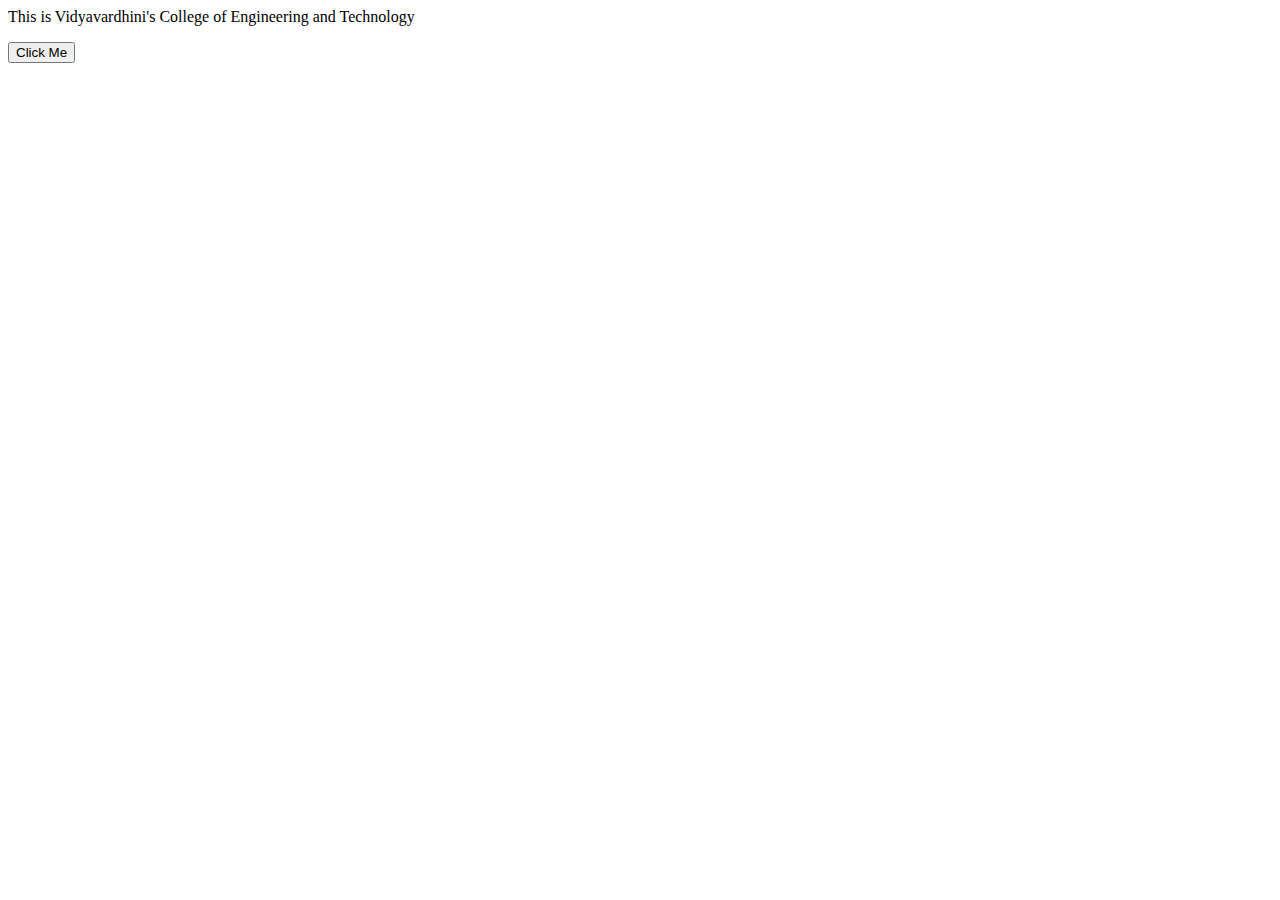
<file: HTMLProjects/IPlabSession5.html>
<html>
  <head>
    <title>Button</title>
  </head>
  <body>
    <p class="vcet">This is Vidyavardhini's College of Engineering and Technology</p>
    <button onclick="Click()">Click Me</button>
    <script>
      function Click(a=2,b=3) {
        document.write("Hello",a+b);
      }
    </script>
  </body>
</html>
</file>
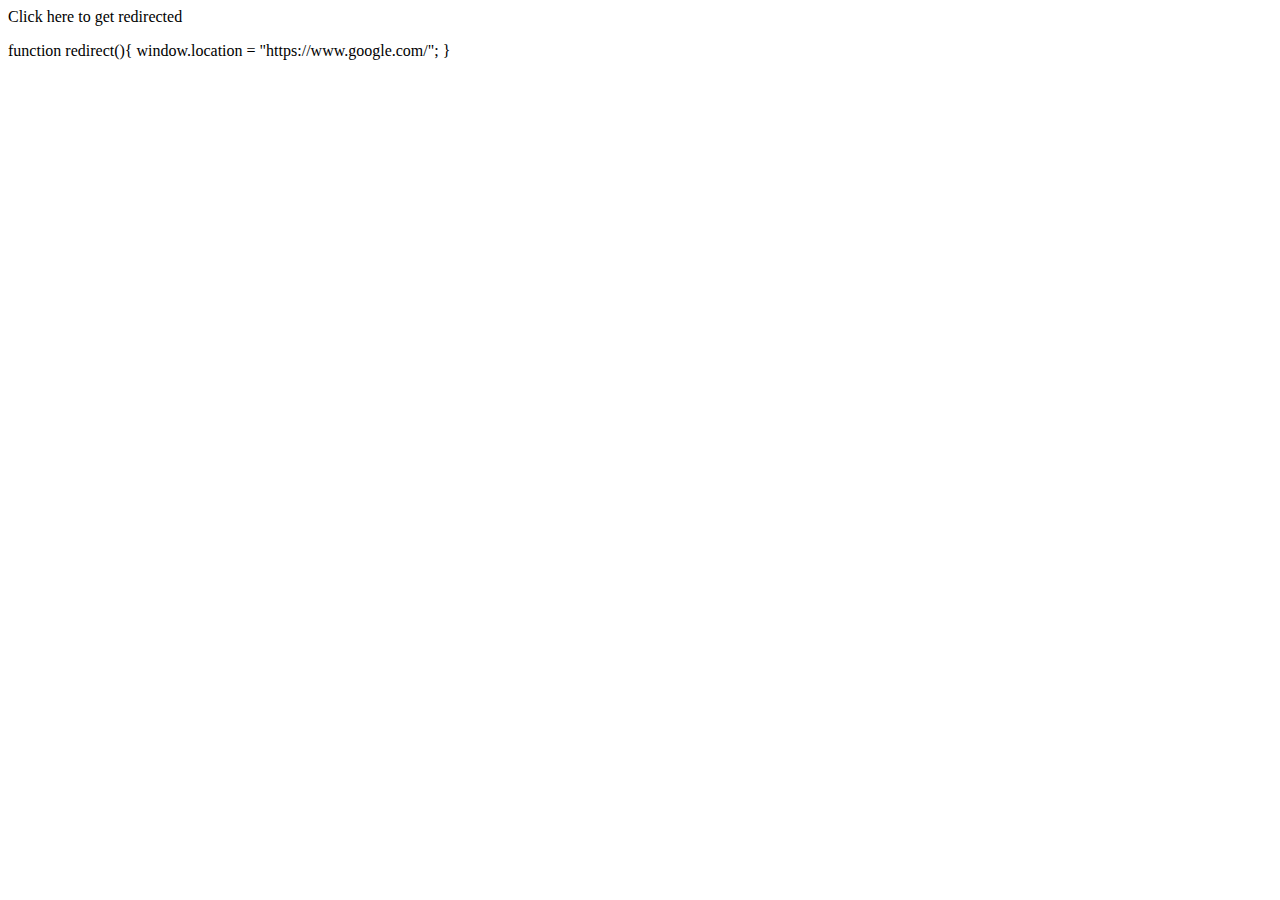
<file: HTMLProjects/IPlabSession6.html>
<!-- <html>
  <head>
    <title>Button</title>
  </head>
  <body">
    <p class="vcet" id="random">This is Vidyavardhini's College of Engineering and Technology</p>
    <div><button onclick="Click()"><p>This is our lec</p></button>
    <script>
      function Click() {
        myWindow = window.open("","",width=200,height=200)
        document.write("Hello");
      }
    </script>
    </div>
  </body>
</html> -->


<!-- <html>
  <head>
    <title>Button</title>
  </head>
  <body">
    <p class="vcet" id="random">This is Vidyavardhini's College of Engineering and Technology</p>
    <div><button onclick="Click()"><p id="Date"></p></button>
    <script>
      function Click() {
        document.getElementById("Date").innerHTML=Date();
      }
    </script>
    </div>
  </body>
</html> -->


<p onclick="redirect()">Click here to get redirected</p>
function redirect(){  
        window.location = "https://www.google.com/";  
        }
</file>
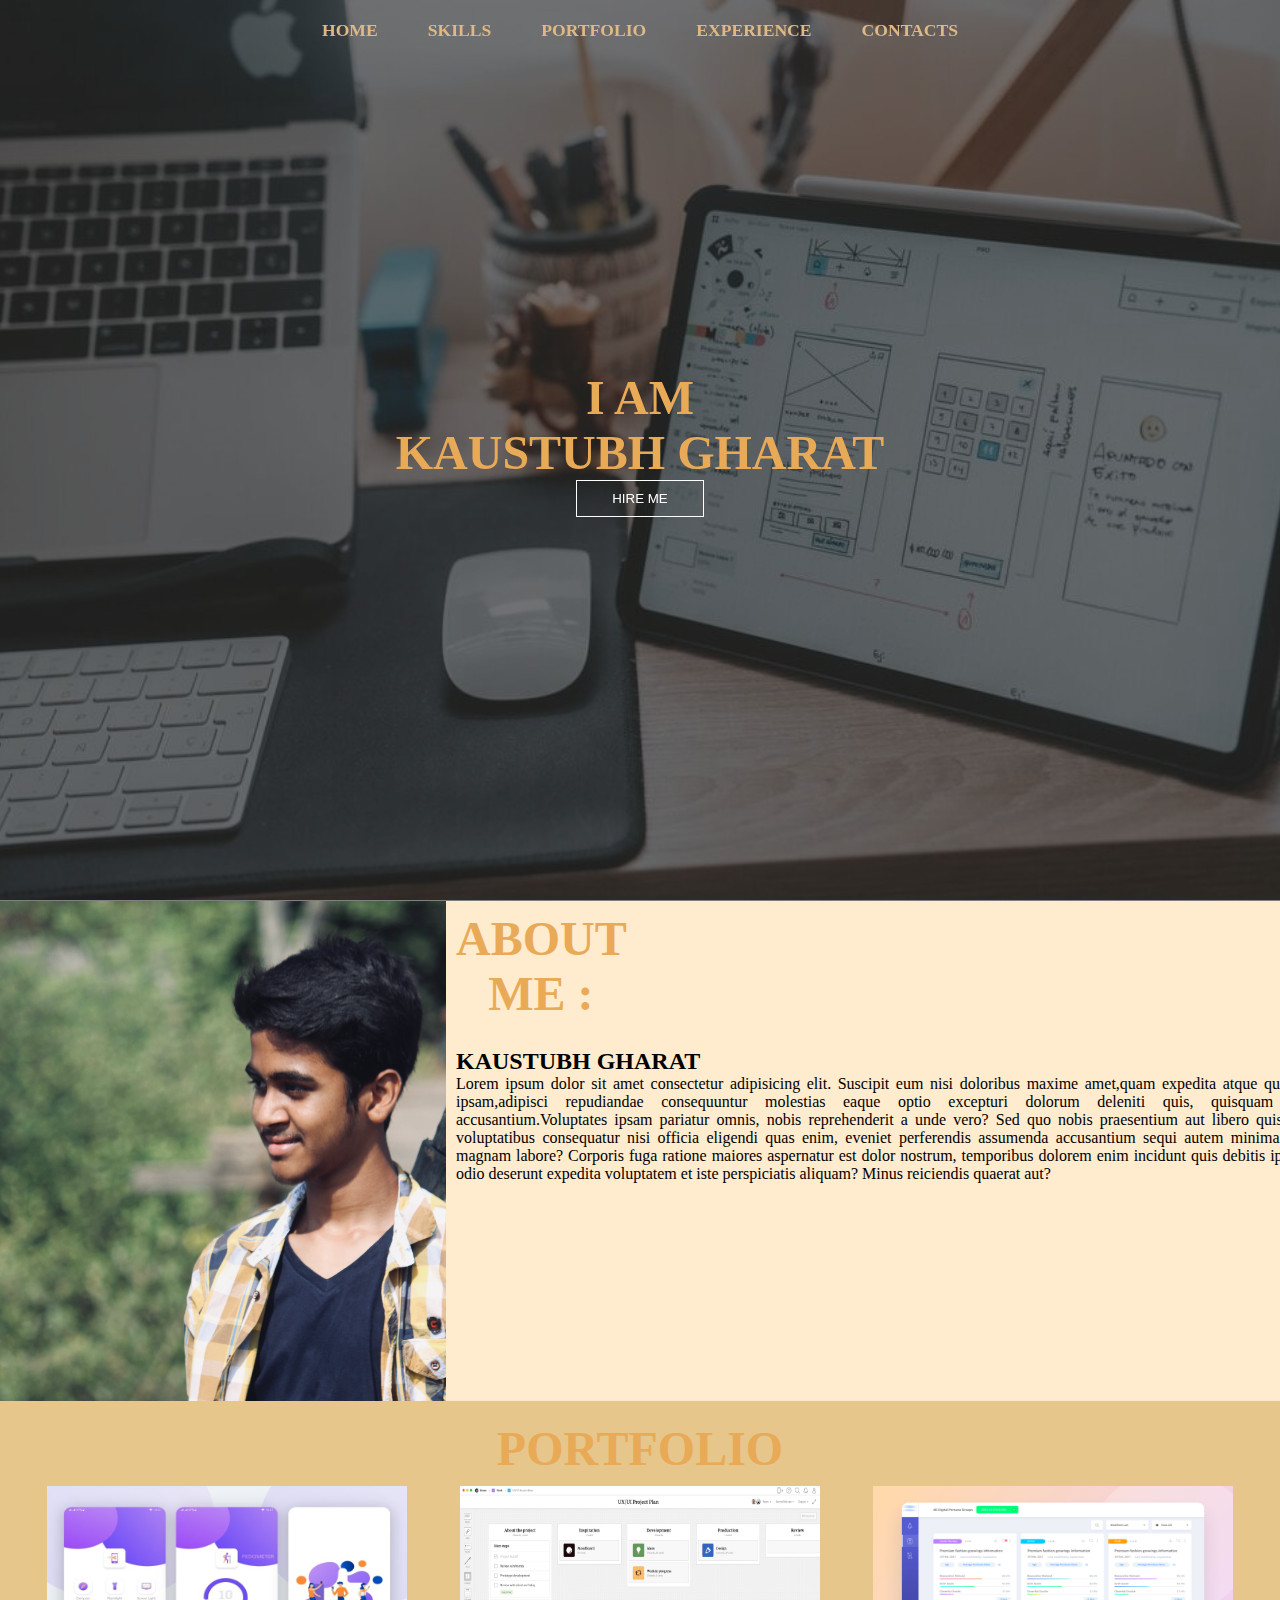
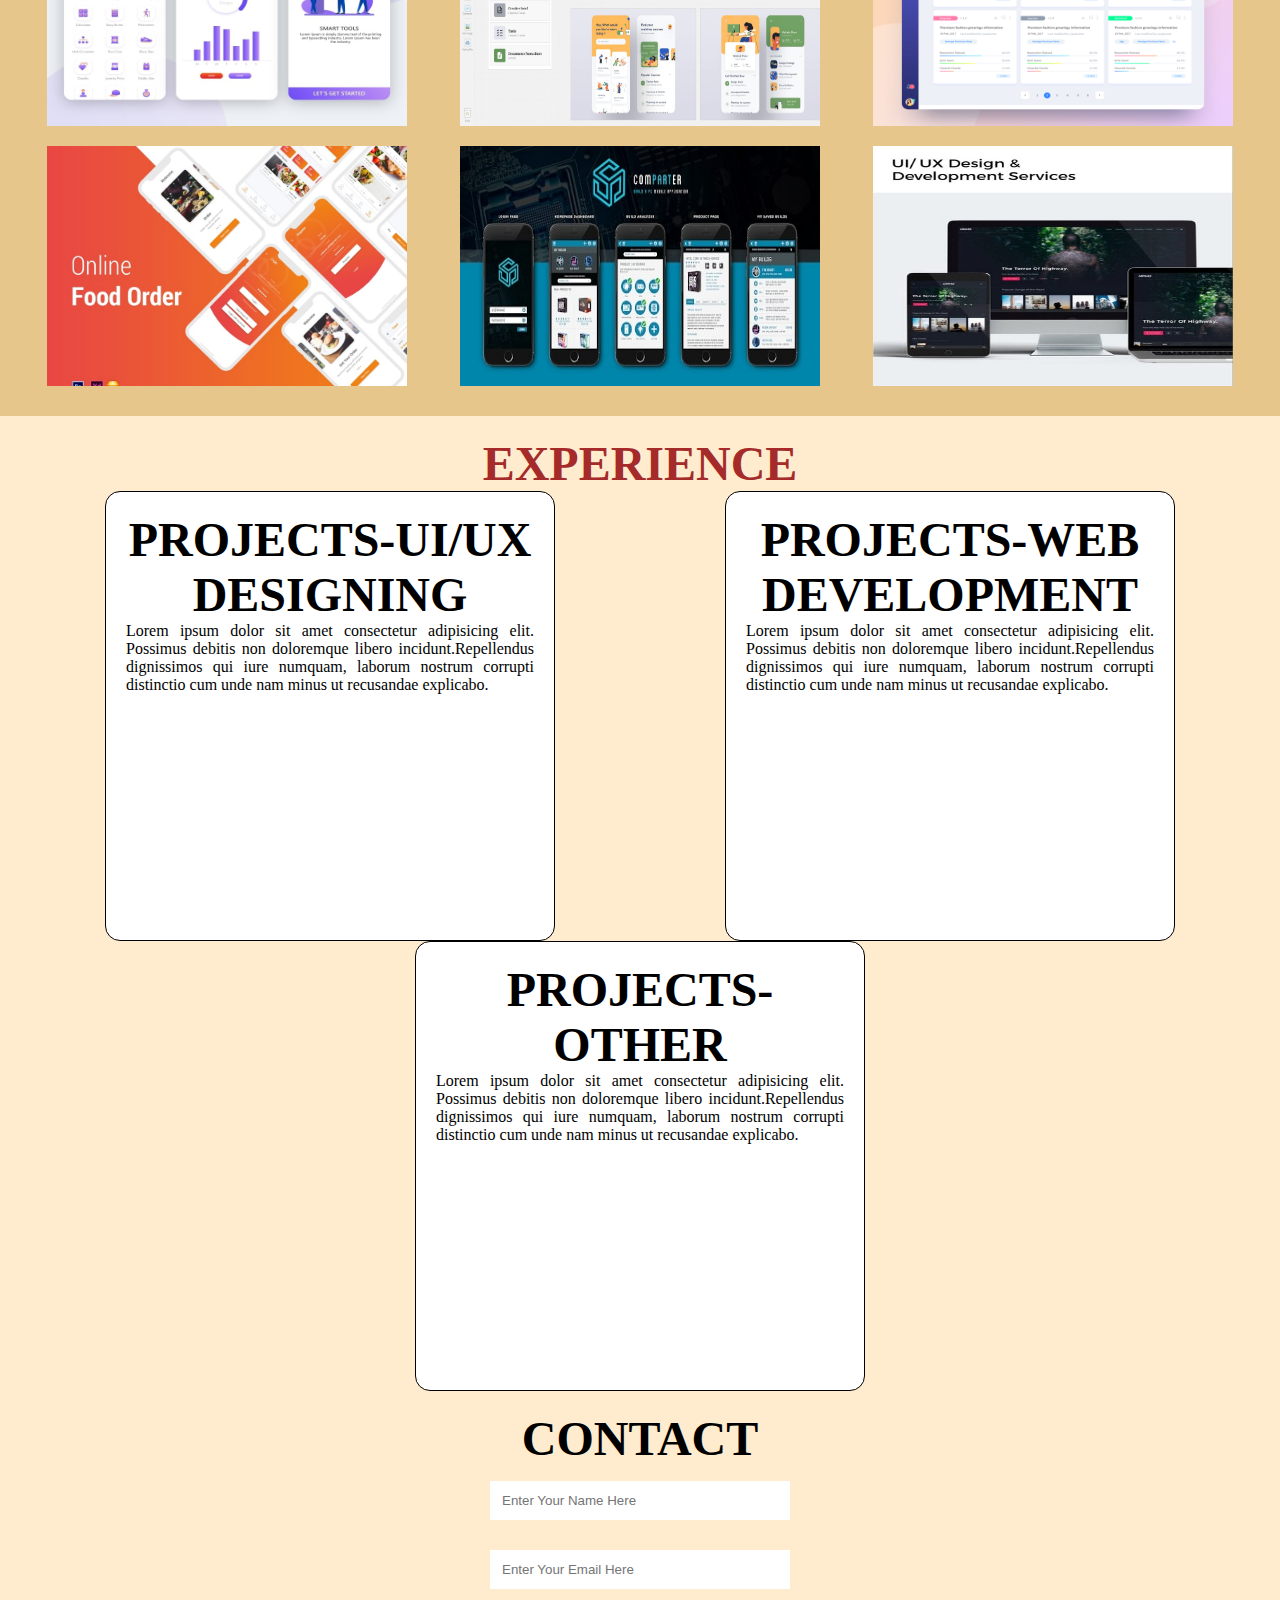
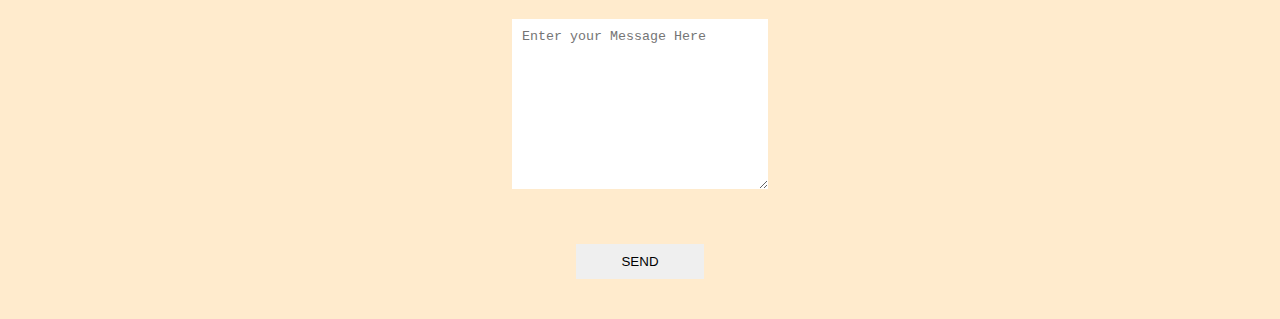
<file: HTMLProjects/Resume.html>
<!DOCTYPE html>
<html lang="en">
<head>
    <meta charset="UTF-8">
    <meta http-equiv="X-UA-Compatible" content="IE=edge">
    <meta name="viewport" content="width=device-width, initial-scale=1.0">
    <title>Document</title>
    <link rel="stylesheet" href="style.css">
    <link rel="stylesheet" media="screen and (max-width:800px)" href="tablet.css">
    <link rel="stylesheet" media="screen and (max-width:530px)" href="phone.css">
</head>
<body>
    <nav class="navbar">
        <ul>
            <li><a href="#home">HOME</a></li>
            <li><a href="#skills">SKILLS</a></li>
            <li><a href="#portfolio">PORTFOLIO</a></li>
            <li><a href="#experience">EXPERIENCE</a></li>
            <li><a href="#contacts">CONTACTS</a></li>
        </ul>
    </nav>

    <section id="home">
        <div class="main" id="title1">
            <h1 class="headings">I AM <br> KAUSTUBH GHARAT</h1>
            <button class="btn">
                HIRE ME
            </button>
        </div>
    </section>

    <section id="skills">
        <div id="pic">
            <img src="About_me.jpg" alt="">
            <div id="intro">
                <h1 class="headings" id="abt">ABOUT ME :</h1>
                <h2><br>KAUSTUBH GHARAT</h2>
                <p>Lorem ipsum dolor sit amet consectetur adipisicing elit.
                   Suscipit eum nisi doloribus maxime amet,quam expedita atque quo
                   quod odio est ipsam,adipisci repudiandae consequuntur molestias
                   eaque optio excepturi dolorum deleniti quis, quisquam
                   exercitationem accusantium.Voluptates ipsam pariatur omnis,
                   nobis reprehenderit a unde vero? Sed quo nobis praesentium
                   aut libero quisquam ab rerum voluptatibus consequatur nisi officia
                   eligendi quas enim, eveniet perferendis assumenda accusantium
                   sequi autem minima tenetur dolores magnam labore? Corporis fuga
                   ratione maiores aspernatur est dolor nostrum, temporibus dolorem
                   enim incidunt quis debitis ipsum eos! Animi odio deserunt expedita
                   voluptatem et iste perspiciatis aliquam? Minus reiciendis quaerat aut?</p>
            </div>
        </div>
    </section>

    <section id="portfolio">
        <h1 class="headings">PORTFOLIO</h1>
        <div class="gallery">
            <img src="Portfolioimg1.jpg" alt="">
            <img src="Portfolioimg2.jpg" alt="">
            <img src="Portfolioimg3.jpg" alt="">
            <img src="Portfolioimg4.jpg" alt="">
            <img src="Portfolioimg5.jpg" alt="">
            <img src="Portfolioimg6.jpg" alt="">
        </div>
    </section>

    <div id="experience">
        <h1 class="headings" id="text1">EXPERIENCE</h1>
        <div class="row">
            <div class="box">
                <h1 class="headings">PROJECTS-UI/UX <br> DESIGNING</h1>
                <p>Lorem ipsum dolor sit amet consectetur adipisicing elit.
                   Possimus debitis non doloremque libero incidunt.Repellendus
                   dignissimos qui iure numquam, laborum nostrum corrupti
                   distinctio cum unde nam minus ut recusandae explicabo.</p>
            </div>
            <div class="box">
                <h1 class="headings">PROJECTS-WEB DEVELOPMENT</h1>
                <p>Lorem ipsum dolor sit amet consectetur adipisicing elit.
                   Possimus debitis non doloremque libero incidunt.Repellendus
                   dignissimos qui iure numquam, laborum nostrum corrupti
                   distinctio cum unde nam minus ut recusandae explicabo.</p>
            </div>
            <div class="box">
                <h1 class="headings">PROJECTS-OTHER</h1>
                <p>Lorem ipsum dolor sit amet consectetur adipisicing elit.
                   Possimus debitis non doloremque libero incidunt.Repellendus
                   dignissimos qui iure numquam, laborum nostrum corrupti
                   distinctio cum unde nam minus ut recusandae explicabo.</p>
            </div>
        </div>
    </div>

    <div id="contacts">
        <form action="" class="form">
            <h1 class="headings">CONTACT</h1>
            <input type="text" name="name" class="input" placeholder="Enter Your Name Here">
            <input type="email" name="email" class="input" placeholder="Enter Your Email Here">
            <textarea name="msg" id="msg" cols="30" rows="10" placeholder="Enter your Message Here"></textarea>
            <input type="submit" value="SEND" id="send">
        </form>
    </div>

</body>
</html>
</file>
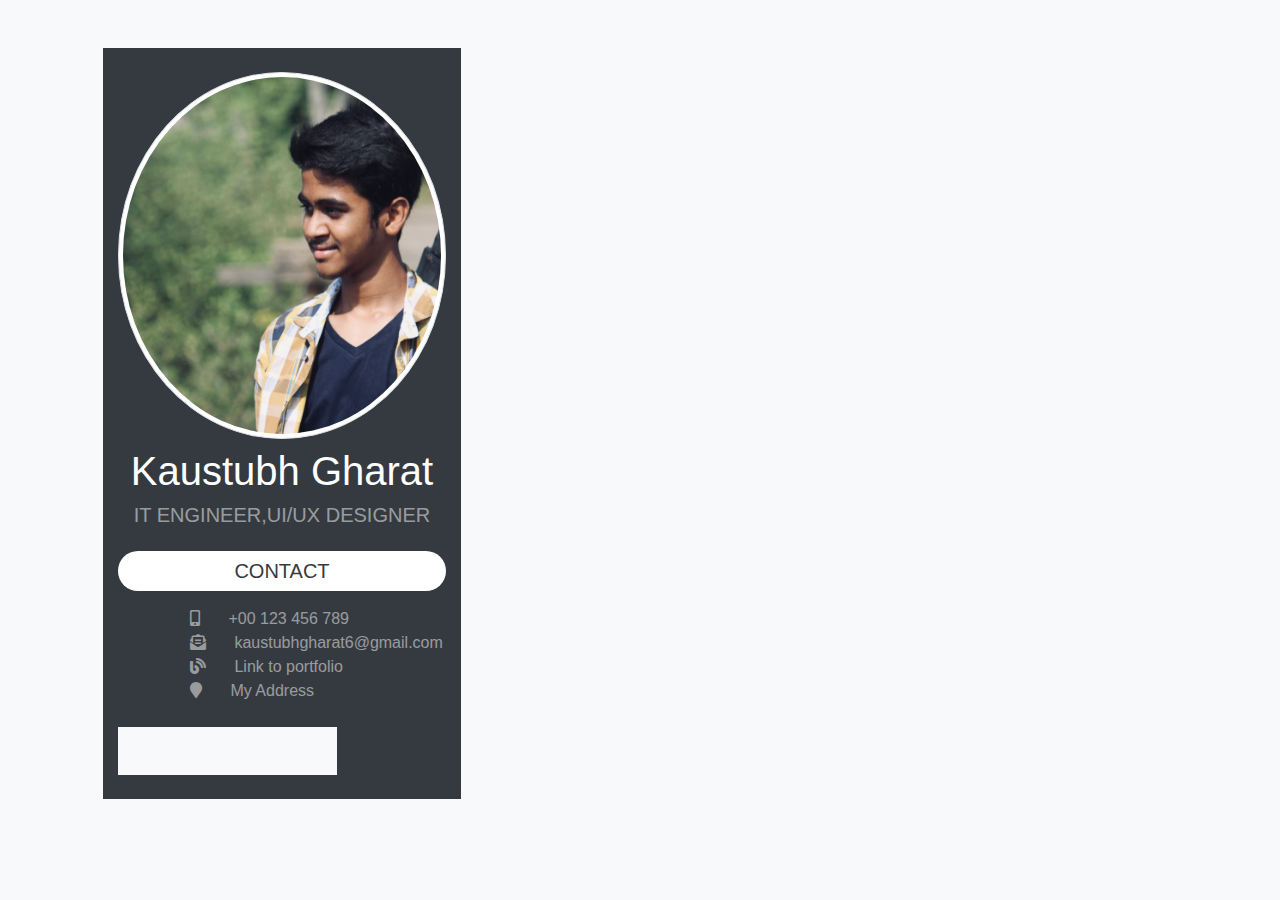
<file: HTMLProjects/ResumeBootstrap.html>
<!DOCTYPE html>
<html lang="en">
<head>
    <meta charset="UTF-8">
    <meta http-equiv="X-UA-Compatible" content="IE=edge">
    <meta name="viewport" content="width=device-width, initial-scale=1.0">
    <title>Resume Bootstrap</title>
    <link rel="stylesheet" href="https://cdn.jsdelivr.net/npm/bootstrap@4.6.0/dist/css/bootstrap.min.css">
    <link rel="stylesheet" href="https://cdnjs.cloudflare.com/ajax/libs/font-awesome/5.15.3/css/all.min.css"/>
</head>
<body class="bg-light">
    <div class="container p-5">
        <div class="row">
            <div class="col-lg-4 bg-dark text-white text-center py-4">
                <div class="header-left">
                    <img src="About_me.jpg" alt="" class="img-thumbnail rounded-circle mb-2">
                    <h1 class="display-5">Kaustubh Gharat</h1>
                    <h4 class="lead text-uppercase text-white-50 mb-4">IT Engineer,UI/UX Designer</h4>
                </div>

                <div>
                    <h5 class="text-uppercase bg-white text-dark py-2 rounded-pill">Contact</h5>

                    <ul class="list-unstyled text-white-50 ml-5 py-2 text-left">
                        <li class="list-item">
                            <i class="fas fa-mobile-alt mx-4"></i>
                            +00 123 456 789
                        </li>
                        <li class="list-item">
                            <i class="fas fa-envelope-open-text mx-4"></i>
                            kaustubhgharat6@gmail.com
                        </li>
                        <li class="list-item">
                            <i class="fas fa-blog mx-4"></i>
                            Link to portfolio
                        </li>
                        <li class="list-item">
                            <i class="fas fa-map-marker mx-4"></i>
                            My Address
                        </li>
                    </ul>
                </div>

            <div class="col-lg-8 bg-light text-dark py-4 px-5"></div>
        </div>
    </div>
    
</body>
</html>
</file>
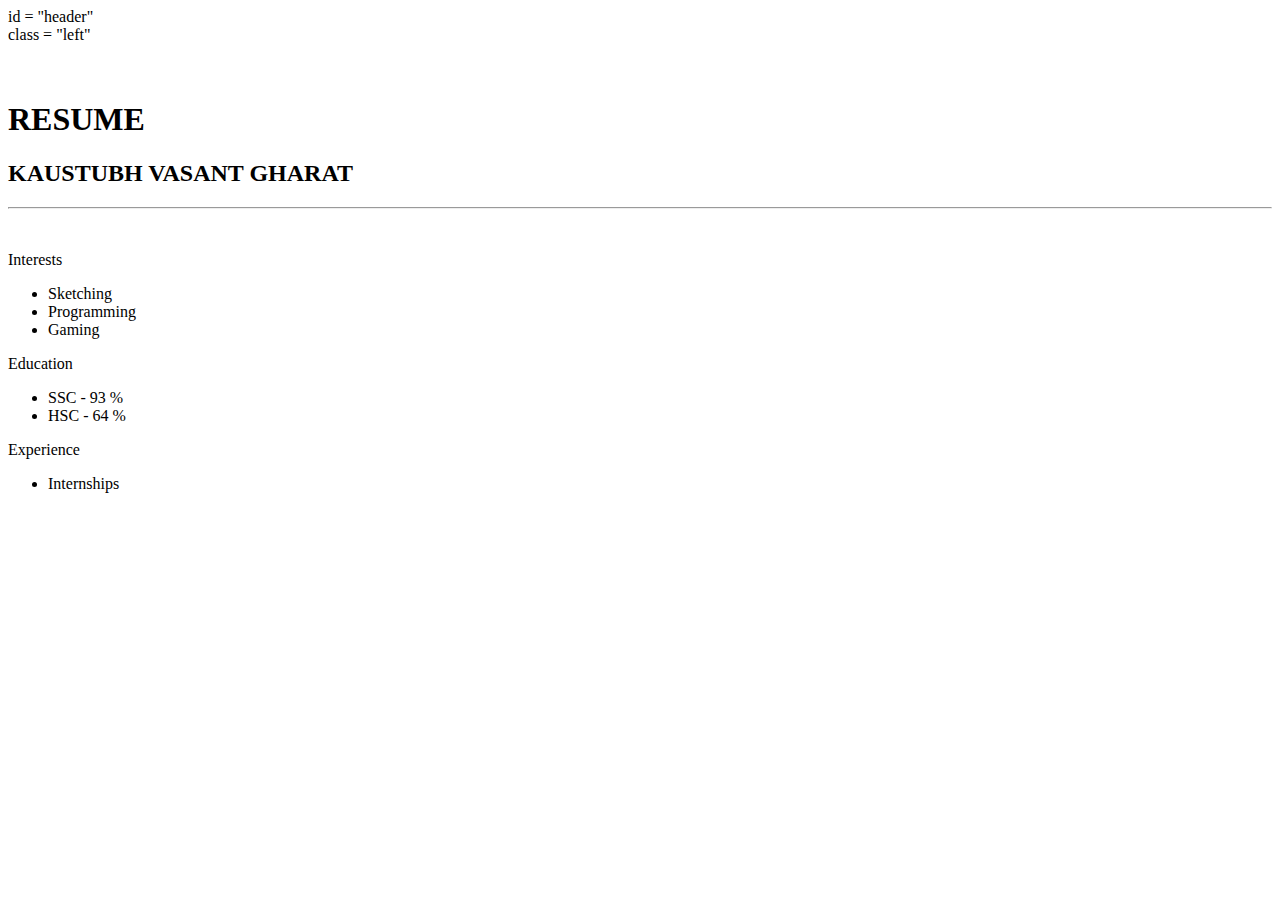
<file: HTMLProjects/resumewebsite.html>
<!DOCTYPE html>
<html lang="en">
<head>
    <meta charset="UTF-8">
    <meta http-equiv="X-UA-Compatible" content="IE=edge">
    <meta name="viewport" content="width=device-width, initial-scale=1.0">
    <title>Document</title>
</head>
<body>
    <div> id = "header"</div>
    <div> class = "left"</div>
    <class = "stuff"></class>
    <br><br>
    <h1>RESUME</h1>
    <h2>KAUSTUBH VASANT GHARAT</h2>
    <hr />
    <br>
    <p class = "head">Interests</p>
    <ul>
        <li>Sketching</li>
        <li>Programming</li>
        <li>Gaming</li>
    </ul>
    <p class = "head">Education</p>
    <ul>
        <li>SSC - 93 %</li>
        <li>HSC - 64 %</li>
    </ul>
    <p class = "head">Experience</p>
    <ul>
        <li>Internships</li>
    </ul>
    <div>
        <div class = "right"></div>
</body>
</html>
</file>
<file: HTMLProjects/style.css>
*{
    margin: 0;
    padding: 0;
    box-sizing: border-box;
}
html{
   scroll-behavior: smooth; 
}

/* Navbar */
.navbar{
    display: flex;
    justify-content: center;
    align-items: center;
    background-color: rgba(0, 0, 0, 0.5);
    position: sticky;
    top: 0;
}
.navbar ul{
    display: flex;
    list-style: none;
    margin: 20px 0px;
}
.navbar ul li{
    font-family: century;
    font-size: 1.1rem;
    font-weight: bold;
}
.navbar ul li a{
    text-decoration: none;
    color: burlywood;
    padding: 8px 25px;
    transition: all .5s ease;
}
.navbar ul li a:hover{
    background-color: white;
    color: black;
    box-shadow: 0 0 10px rgb(230, 198, 139);
}

/* Home Section */
#home{
    display: flex;
    flex-direction: column;
    background-color: rgba(0, 0, 0, 0.5);
    height: 840px;
    justify-content: center;
    align-items: center;
    color: rgb(233, 170, 88);
}
#home::before{
    content: "";
    position: absolute;
    top: 0;
    right: 0;
    background: url('resumeimg.jpg') no-repeat center center/cover;
    height: 900px;
    width: 100%;
    z-index: -1;
    opacity: .8;
}
.main{
    display: flex;
    flex-direction: column;
    /*border: 1px solid saddlebrown;*/
    align-items: center;
    position:absolute;
    top: 30%;
}
#title1{
    align-items: center;
    padding-top: 100px;
}
.headings{
    font-family: century;
    background-color: transparent;
    font-size: 3rem;
    text-align: 40px 0px;
}
.btn{
   padding: 10px 35px; 
   background-color: transparent;
   border: 1px solid white;
   color: white;
   outline: none;
   transition: .6s ease;
}
.btn:hover{
    cursor: pointer;
    background-color: blanchedalmond;
    color: black;
    box-shadow: 0 0 5px burlywood, 0 0 10px burlywoodburlywood, 0 0 15px burlywood;
    font-weight: bolder;
}

/* SKILLS SECTION */
#about{
    display: flex;
    flex-direction: column;
    background-color: blanchedalmond;
    box-sizing: border-box;
    padding: 20px;
    margin-bottom: 50px;
}
#abt{
    text-align: center;
    color:rgb(233, 170, 88);
    padding-right: 760px;
}
#pic{
    display: flex;
    background-color: blanchedalmond;
}
#pic img{
    width: 575px;
    height: 500px;
}
#intro{
    display: flex;
    flex-direction: column;
    background-color: blanchedalmond;
    text-align: justify;
    padding: 10px;
}
.intro h2{
    font-size: 2rem;
    margin-bottom: 20px;
}
/*  PORTFOLIO  */
#portfolio{
    display: flex;
    flex-direction: column;
    background-color: rgb(230, 198, 139);
    color:rgb(233, 170, 88);
    align-items: center;
    padding: 20px;
}
.gallery{
    display: flex;
    flex-wrap: wrap;
    justify-content: space-around;
    box-sizing: border-box;
}
.gallery img{
    width: 360px;
    height: 240px;
    margin: 10px;
}

/*  EXPERIENCE  */
#experience{
    margin: 0ex;
    display: flex;
    flex-direction: column;
    background-color: blanchedalmond;
    padding: 20px;
}

.headings{
    text-align: center;
} 
#text1{
    color: brown;
}
.row{
    display: flex;
    justify-content: space-around;
    flex-wrap: wrap;
    box-sizing: border-box;
}
.box{
    display: flex;
    flex-direction: column;
    width: 450px;
    height: 450px;
    border: 1px solid black;
    align-items: center;
    text-align: justify;
    pad: 10px;
    padding: 20px;
    border-radius: 15px;
    background: linear-gradient(to top, wheat 50%, white 50%);
    background-size: 100% 200%;
    transition: all .8s;
}
.box:hover{
    background-position: left bottom;
    color: brown;
    border:none;
    box-shadow: 0 0 20px wheat;

}
.box img{
    width: 80px;
    height: 80px;
    background-color: white;
    padding: 10px;

}

/*  CONTACTS  */
#contact{
    margin-top: 0;
    display: flex;
    flex-direction: column;
    align-items: center;
    box-sizing: border-box;
    background-color: wheat;
    color: wheat;
    padding: 20px;
} 
.form{
    display: flex;
    flex-direction: column;
    background-color: blanchedalmond;
    box-sizing: border-box;
    align-items: center;
    margin: 0 px 0px;
}
.input{
    padding: 12px;
    margin: 15px;
    width: 300px;
    border: none;
    outline: none;  
}
#msg{
   width: 20%;
   padding: 10px;
   margin: 15px;
   border: none;
   outline: none; 
}
#send{
    padding: 10px;
    width: 10%;
    margin: 40px;
    border: none;
    outline: none;
}
#send:hover{
    cursor: pointer;
    box-shadow: 0 0 10px white;
    font-weight: bolder;
}
</file>
<file: HTMLProjects/tablet.css>
/*  Headings  */
.navbar ul{
    flex-wrap: wrap;
    justify-content: center;
}

/*  Headings  */
.heading{
    font-size: 2.5rem;
}

/*  About  */
.pic{
    flex-direction: column;
    align-items: center;
}
#pic img{
    width: 475px;
    height: 300px;
}
#intro h2{
    text-align: center;
    padding: 10px;
}

/*  Contact  */
.input{
    width: 60%;
}
#msg{
    width: 55%;
}
#send{
    width: 20%;
}
</file>
<file: HTMLProjects/phone.css>
/*  Home  */
#home{
    height: 820px;
}
.headings{
   font-size: 1.7rem; 
}

/*  About  */
#pic img{
    width: 300px;
    height: 175px;
}
#intro h2{
    font-size: 1.5rem;
}

/*  Portfolio  */
.gallery img{
    width: 360px;
    height: 150px;
    margin: 10px;
}

/*  Contact  */
.input{
    width: 80%;
}
#msg{
    width: 70%;
}
#send{
    width: 20%;
}
</file>
